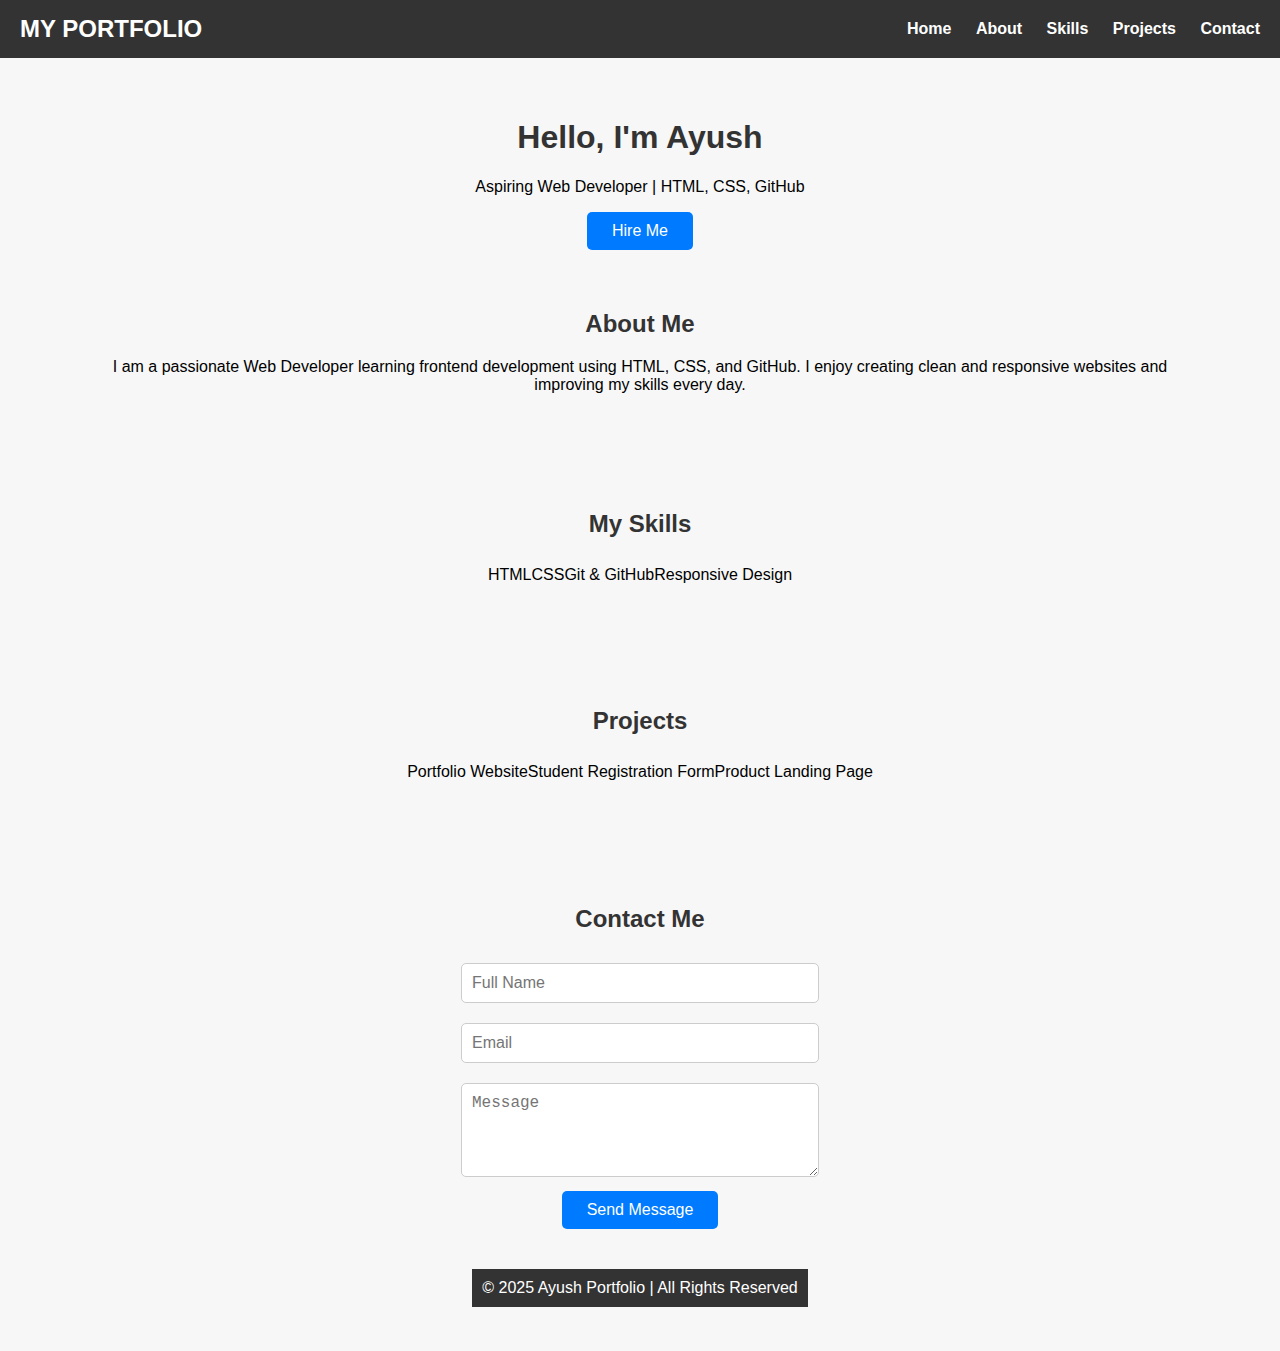
<file: Deplyed files/index.html>
<!DOCTYPE html>
<html lang="en">
<head>
    <meta charset="UTF-8">
    <meta name="viewport" content="width=device-width, initial-scale=1.0">
    <title>My Portfolio</title>
    <link rel="stylesheet" href="style.css">
</head>
<body>

    <!-- Header -->
    <header>
        <div class="container">
            <div class="logo">
                <h1>MY PORTFOLIO</h1>
            </div>
            <nav>
                <a href="#home">Home</a>
                <a href="#about">About</a>
                <a href="#skills">Skills</a>
                <a href="#projects">Projects</a>
                <a href="#contact">Contact</a>
            </nav>
        </div>
    </header>

    <!-- Home Section -->
    <section id="home" class="section">
        <h1>Hello, I'm Ayush</h1>
        <p>Aspiring Web Developer | HTML, CSS, GitHub</p>
      <button class="hire-btn" onclick="location.href='#contact'">Hire Me</button>
    <!-- About Section -->
    <section id="about" class="section">
        <h2>About Me</h2>
        <p>I am a passionate Web Developer learning frontend development using HTML, CSS, and GitHub. I enjoy creating clean and responsive websites and improving my skills every day.</p>
    </section>

    <!-- Skills Section -->
    <section id="skills" class="section">
        <h2>My Skills</h2>
        <ul>
            <li>HTML</li>
            <li>CSS</li>
            <li>Git & GitHub</li>
            <li>Responsive Design</li>
        </ul>
    </section>

    <!-- Projects Section -->
    <section id="projects" class="section">
        <h2>Projects</h2>
        <ul>
            <li>Portfolio Website</li>
            <li>Student Registration Form</li>
            <li>Product Landing Page</li>
        </ul>
    </section>

    <!-- Contact Section -->
    <section id="contact" class="section">
        <h2>Contact Me</h2>
        <form>
            <input type="text" placeholder="Full Name" required>
            <br>
            <input type="email" placeholder="Email" required>
            <br>
            <textarea rows="4" placeholder="Message" required></textarea>
            <br>
            <button class="contact-btn" type="submit">Send Message</button>
        </form>
    </section>

    <!-- Footer -->
    <footer>
        © 2025 Ayush Portfolio | All Rights Reserved
    </footer>

</body>
</html>
</file>
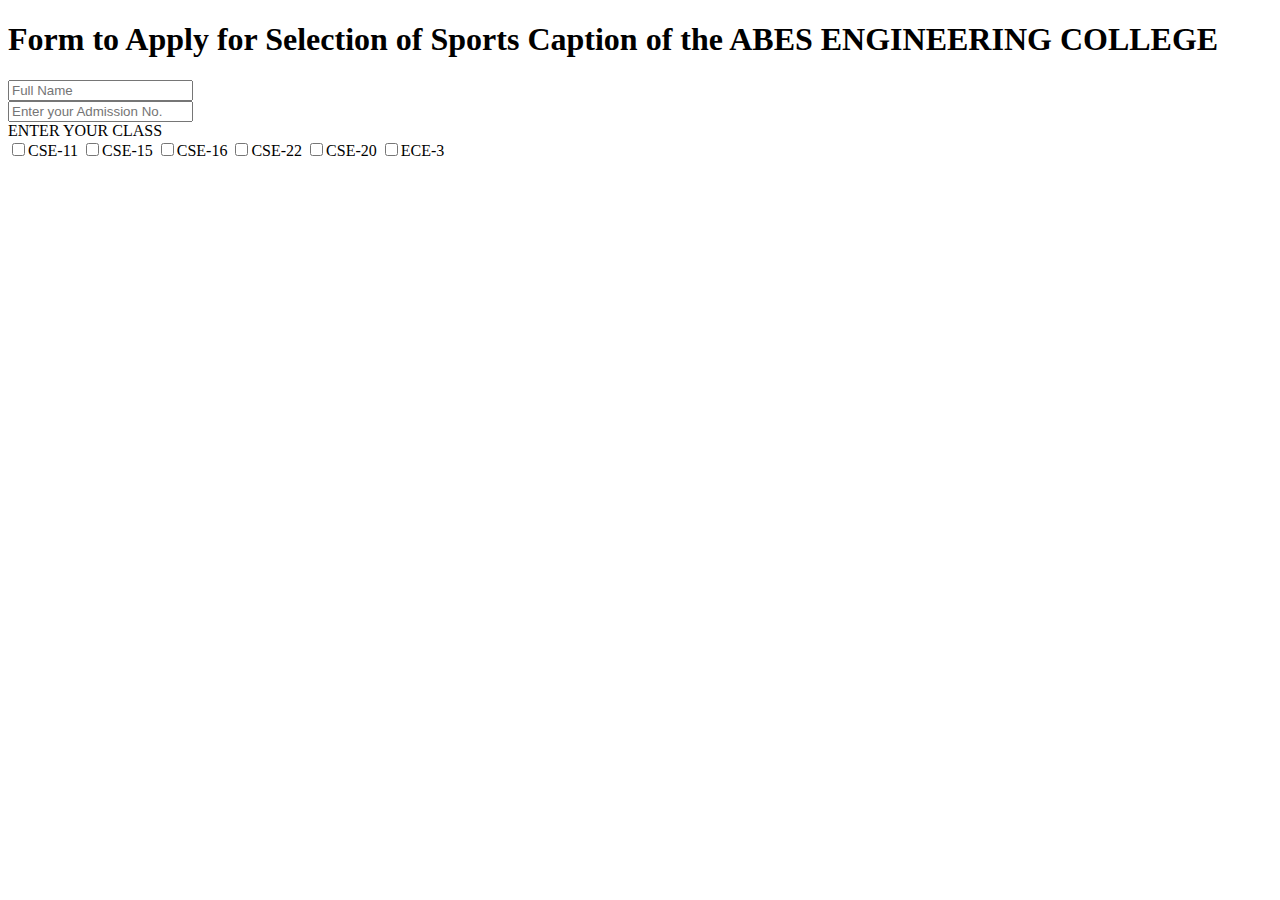
<file: Learning_Forms.html>
<!DOCTYPE html>
<html lang="en">
<head>
    <meta charset="UTF-8">
    <meta name="viewport" content="width=device-width, initial-scale=1.0">
    <title>MICROSOFT eXCEL WORKSHEET</title>
</head>
<body>
    <h1>Form to Apply for Selection of Sports Caption of the ABES ENGINEERING COLLEGE</h1>
    <form action="post">
        <input type="text" name="username" placeholder="Full Name ">
        <br>
        <input type="text" name="Admission No."  placeholder="Enter your Admission No. ">
        <br>
        
        <label for="checkbox" style="text-align: center;">ENTER YOUR CLASS</label>
        <div>
        <input type="checkbox" name="Class">CSE-11
        <input type="checkbox" name="Class">CSE-15
        <input type="checkbox" name="Class">CSE-16
        <input type="checkbox" name="Class">CSE-22
        <input type="checkbox" name="Class">CSE-20
        <input type="checkbox" name="Class">ECE-3
   </div>
    
</body>
</html>
</file>
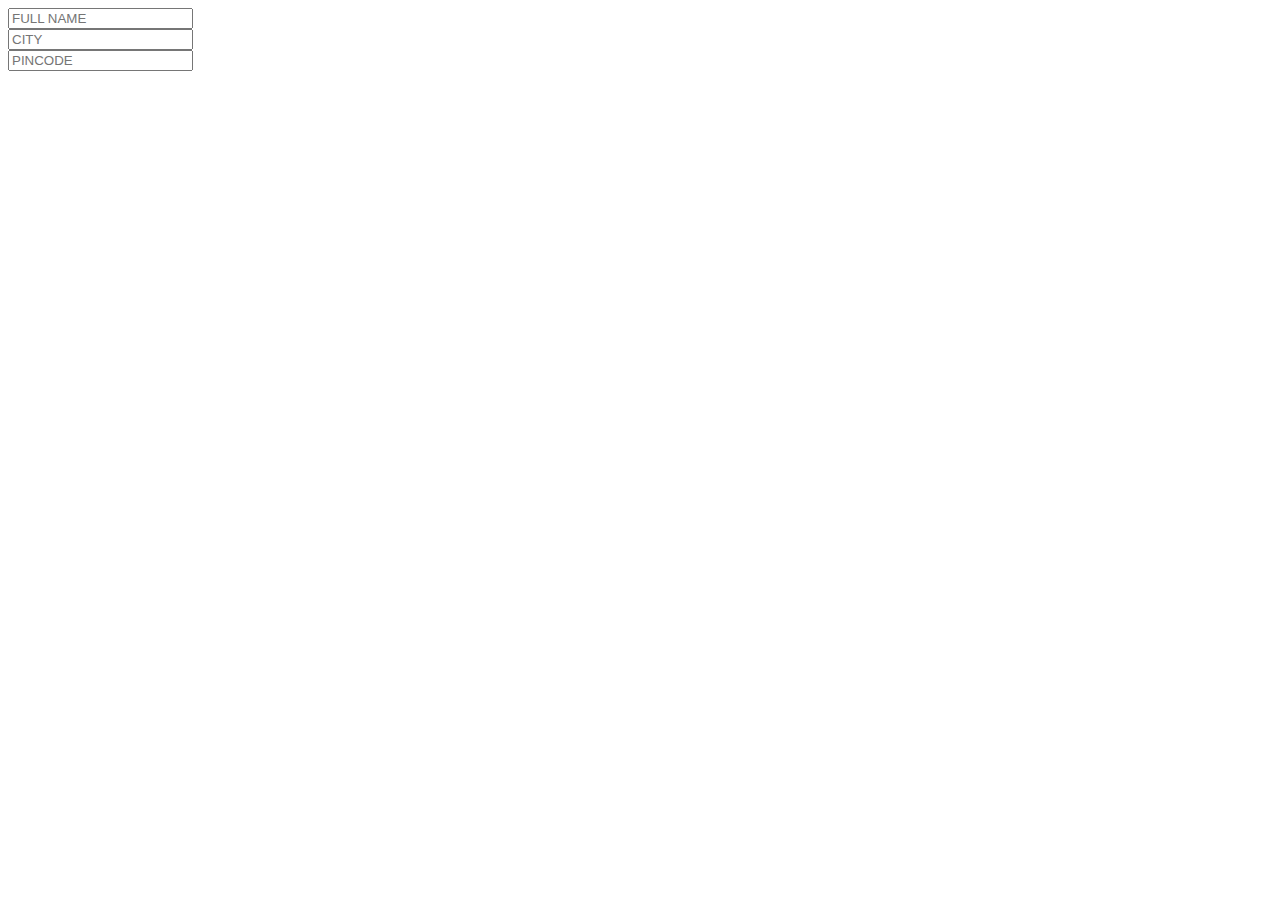
<file: Quiz.html>
<!DOCTYPE html>
<html lang="en">
<head>
    <meta charset="UTF-8">
    <meta name="viewport" content="width=device-width, initial-scale=1.0">
    <title>your inline and block elements example</title>
</head>
<body>
    <div>
        <DIV>
        <input type="text" name="username" placeholder="FULL NAME">
        </DIV>
        <div>
        <input type="text" name="city" placeholder="CITY">
        </div>
        <div>
        <input type="number" name="pincode" placeholder="PINCODE">
    </div>
    </div>
    
</body>
</html>
</file>
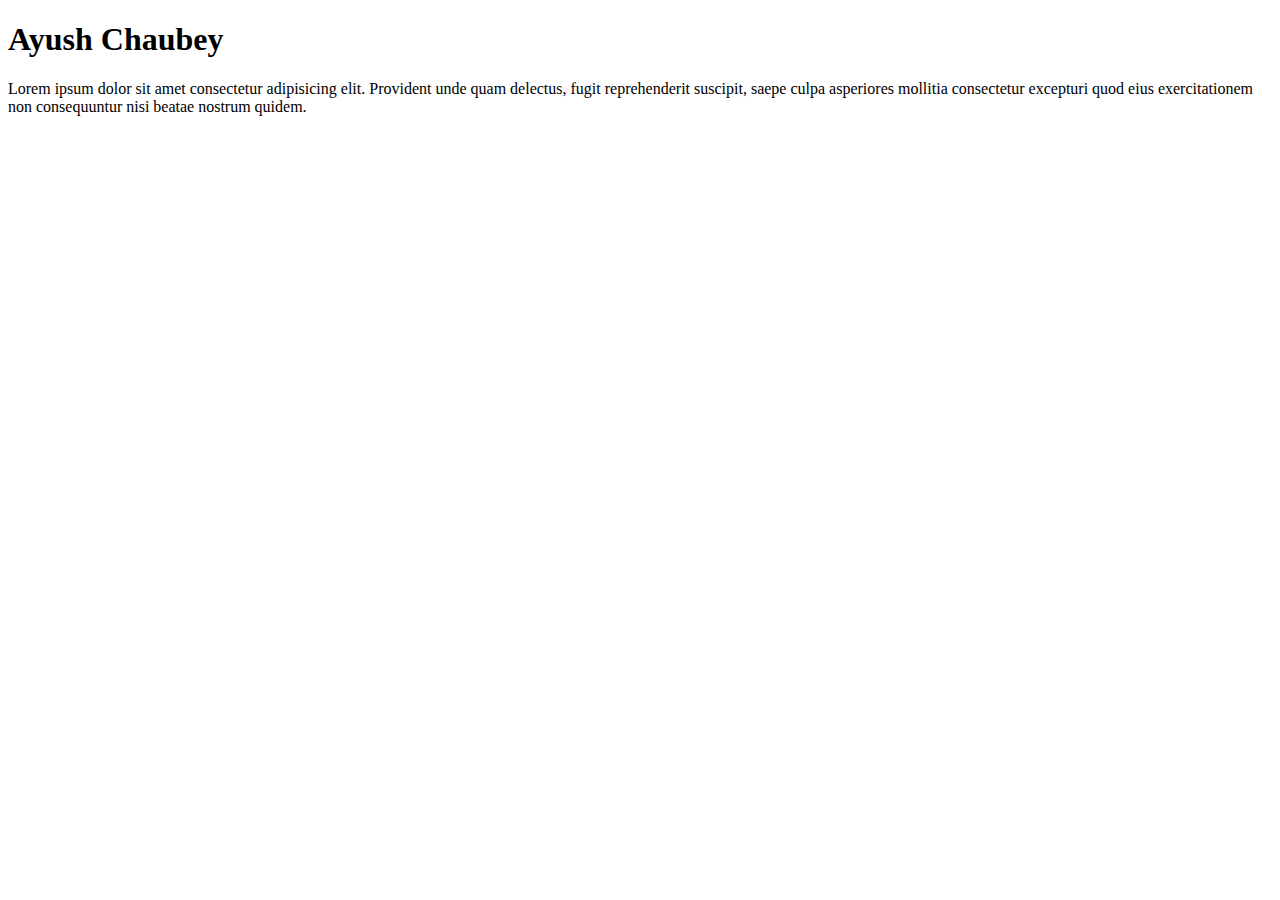
<file: SEO.html>
<!DOCTYPE html>
<html lang="en">
<head>
    <meta charset="UTF-8">
    <meta name="viewport" content="width=device-width, initial-scale=1.0">
    <meta name="description" content="About Myself">
    <title>SEO Example</title>
</head>
<body>
       <h1>Ayush Chaubey</h1> 
       <p>Lorem ipsum dolor sit amet consectetur adipisicing elit. Provident unde quam delectus, fugit reprehenderit suscipit, saepe culpa asperiores mollitia consectetur excepturi quod eius exercitationem non consequuntur nisi beatae nostrum quidem.</p>            
    
</body>
</html>
</file>
<file: Deplyed files/style.css>
/* Body */
body {
    font-family: Arial, sans-serif;
    margin: 0;
    background-color: #f7f7f7;
}

/* Header */
header {
    background-color: #333;
    color: white;
    padding: 15px 20px;
}

header .container {
    display: flex;                 /* Flexbox layout */
    justify-content: space-between; /* Logo left, nav right */
    align-items: center;           /* Vertically center */
}

header .logo h1 {
    margin: 0;
    font-size: 24px;
    color: white; /* Make sure logo is visible */
}

header nav a {
    color: white;
    margin-left: 20px;
    text-decoration: none;
    font-weight: bold;
}

header nav a:hover {
    color: #ffcc00;
}

/* Sections */
.section {
    
    padding: 40px;
    text-align: center;
}

h1, h2 {
    color: #333;
}

/* Lists */
ul {
    list-style: none;
    padding: 0;
    display: flex;
    justify-content: center;
}

ul li {
    margin: 8px 0;
}

/* Buttons (Hire Me + Send Message) */
.section button {
    padding: 10px 25px;
    background-color: #007bff;  /* Bright Blue */
    color: white;
    border: none;
    cursor: pointer;
    font-size: 16px;
    border-radius: 5px;         /* Rounded corners */
    transition: background-color 0.3s;
}

.section button:hover {
    background-color: #0056b3;  /* Darker blue on hover */
}

/* Form */
form input,
form textarea {
    width: 30%;
    padding: 10px;
    margin: 10px 0;
    border: 1px solid #ccc;
    border-radius: 5px;
    font-size: 16px;
}

/* Footer */
footer {
    background-color: #333;
    color: white;
    text-align: center;
    padding: 10px;
    justify-self: center;
}
footer p {
    margin: 0;
}
</file>
